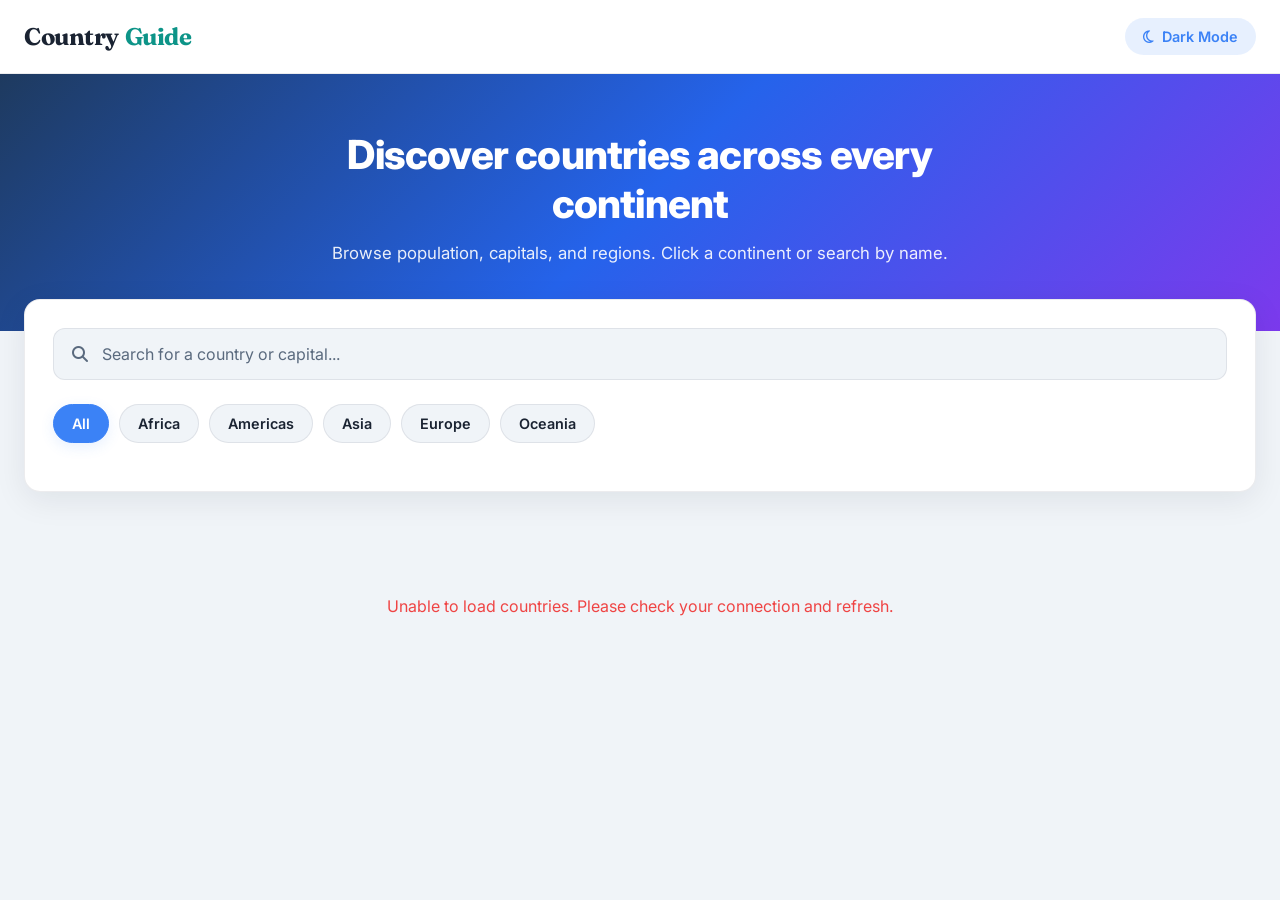
<file: index.html>
<!DOCTYPE html>
<html lang="en">
<head>
    <meta charset="UTF-8" />
    <meta http-equiv="X-UA-Compatible" content="IE=edge" />
    <meta name="viewport" content="width=device-width, initial-scale=1.0" />
    <title>Country Guide</title>
    <link
        rel="stylesheet"
        href="https://cdnjs.cloudflare.com/ajax/libs/font-awesome/6.3.0/css/all.min.css"
        integrity="sha512-SzlrxWUlpfuzQ+pcUCosxcglQRNAq/DZjVsC0lE40xsADsfeQoEypE+enwcOiGjk/bSuGGKHEyjSoQ1zVisanQ=="
        crossorigin="anonymous"
        referrerpolicy="no-referrer"
    />
    <link
        href="https://fonts.googleapis.com/css2?family=Fraunces:opsz,wght@9..144,600;9..144,700&family=Inter:wght@400;500;600;700;800&display=swap"
        rel="stylesheet"
    />
    <link rel="stylesheet" href="style.css" />
    <script src="script.js" defer></script>
</head>
<body>
    <header class="header-container">
        <div class="header-content">
            <h2 class="title">
                <a href="index.html" class="site-logo">
                    <span class="logo-primary">Country</span>
                    <span class="logo-accent">Guide</span>
                </a>
            </h2>
            <p class="theme-changer"><i class="fa-regular fa-moon"></i>&nbsp;&nbsp;<span class="theme-text">Dark Mode</span></p>
        </div>
    </header>

    <section class="hero">
        <div class="hero-content">
            <h1>Discover countries across every continent</h1>
            <p>Browse population, capitals, and regions. Click a continent or search by name.</p>
        </div>
    </section>

    <main>
        <div class="controls">
            <div class="search-box">
                <i class="fa-solid fa-magnifying-glass"></i>
                <input
                    class="search-input"
                    type="search"
                    placeholder="Search for a country or capital..."
                    aria-label="Search countries"
                />
            </div>

            <div class="continent-filters" role="group" aria-label="Filter by continent">
                <button class="continent-btn active" data-region="all">All</button>
                <button class="continent-btn" data-region="Africa">Africa</button>
                <button class="continent-btn" data-region="Americas">Americas</button>
                <button class="continent-btn" data-region="Asia">Asia</button>
                <button class="continent-btn" data-region="Europe">Europe</button>
                <button class="continent-btn" data-region="Oceania">Oceania</button>
            </div>

            <p class="country-count"></p>
        </div>

        <div class="countries-container"></div>
    </main>
</body>
</html>
</file>
<file: style.css>
* {
    box-sizing: border-box;
}

body {
    --background-color: #f0f4f8;
    --text-color: #1a2332;
    --text-muted: #5a6a7e;
    --elements-color: #ffffff;
    --shadow-color: rgba(15, 23, 42, 0.08);
    --accent-color: #3b82f6;
    --accent-hover: #2563eb;
    --accent-soft: rgba(59, 130, 246, 0.12);
    --logo-accent: #0d9488;
    --border-color: rgba(15, 23, 42, 0.08);
    --hero-gradient: linear-gradient(135deg, #1e3a5f 0%, #2563eb 50%, #7c3aed 100%);
    margin: 0;
    font-family: 'Inter', system-ui, sans-serif;
    background-color: var(--background-color);
    color: var(--text-color);
    transition: background-color 0.3s ease, color 0.3s ease;
    min-height: 100vh;
}

body.dark {
    --background-color: #0f172a;
    --text-color: #f1f5f9;
    --text-muted: #94a3b8;
    --elements-color: #1e293b;
    --shadow-color: rgba(0, 0, 0, 0.35);
    --accent-color: #60a5fa;
    --accent-hover: #93c5fd;
    --accent-soft: rgba(96, 165, 250, 0.15);
    --logo-accent: #2dd4bf;
    --border-color: rgba(255, 255, 255, 0.08);
    --hero-gradient: linear-gradient(135deg, #0f172a 0%, #1e40af 50%, #6d28d9 100%);
}

a {
    text-decoration: none;
    color: inherit;
}

.header-container {
    background-color: var(--elements-color);
    border-bottom: 1px solid var(--border-color);
    padding-inline: 24px;
    position: sticky;
    top: 0;
    z-index: 100;
    backdrop-filter: blur(12px);
}

.header-content {
    display: flex;
    align-items: center;
    justify-content: space-between;
    max-width: 1280px;
    margin-inline: auto;
    padding: 18px 0;
}

.title {
    margin: 0;
}

.site-logo {
    display: inline-flex;
    align-items: baseline;
    gap: 6px;
    font-family: 'Fraunces', Georgia, serif;
    font-size: 1.5rem;
    font-weight: 700;
    letter-spacing: -0.02em;
    transition: opacity 0.2s ease;
}

.site-logo:hover {
    opacity: 0.85;
}

.logo-primary {
    color: var(--text-color);
}

.logo-accent {
    color: var(--logo-accent);
}

.theme-changer {
    cursor: pointer;
    font-weight: 600;
    font-size: 0.9rem;
    padding: 10px 18px;
    border-radius: 999px;
    background-color: var(--accent-soft);
    color: var(--accent-color);
    transition: transform 0.2s ease, opacity 0.2s ease;
    margin: 0;
}

.theme-changer:hover {
    transform: translateY(-1px);
    opacity: 0.9;
}

.hero {
    background: var(--hero-gradient);
    color: #fff;
    padding: 56px 24px 64px;
    text-align: center;
}

.hero-content {
    max-width: 720px;
    margin-inline: auto;
}

.hero h1 {
    margin: 0 0 12px;
    font-size: clamp(1.75rem, 4vw, 2.5rem);
    font-weight: 800;
    letter-spacing: -0.02em;
}

.hero p {
    margin: 0;
    font-size: 1.05rem;
    opacity: 0.9;
    line-height: 1.6;
}

main {
    max-width: 1280px;
    margin-inline: auto;
    padding: 0 24px 64px;
}

.controls {
    margin-top: -32px;
    background: var(--elements-color);
    border-radius: 16px;
    padding: 28px;
    box-shadow: 0 8px 32px var(--shadow-color);
    border: 1px solid var(--border-color);
    position: relative;
    z-index: 2;
}

.search-box {
    display: flex;
    align-items: center;
    gap: 12px;
    background: var(--background-color);
    border: 1px solid var(--border-color);
    border-radius: 12px;
    padding: 14px 18px;
    margin-bottom: 24px;
    transition: border-color 0.2s ease, box-shadow 0.2s ease;
}

.search-box:focus-within {
    border-color: var(--accent-color);
    box-shadow: 0 0 0 3px var(--accent-soft);
}

.search-box i {
    color: var(--text-muted);
}

.search-input {
    flex: 1;
    border: none;
    outline: none;
    background: transparent;
    font-family: inherit;
    font-size: 1rem;
    color: var(--text-color);
}

.search-input::placeholder {
    color: var(--text-muted);
}

.continent-filters {
    display: flex;
    flex-wrap: wrap;
    gap: 10px;
}

.continent-btn {
    display: inline-flex;
    align-items: center;
    gap: 8px;
    padding: 10px 18px;
    border: 1px solid var(--border-color);
    border-radius: 999px;
    background: var(--background-color);
    color: var(--text-color);
    font-family: inherit;
    font-size: 0.9rem;
    font-weight: 600;
    cursor: pointer;
    transition: all 0.2s ease;
}

.continent-btn:hover {
    border-color: var(--accent-color);
    color: var(--accent-color);
}

.continent-btn.active {
    background: var(--accent-color);
    border-color: var(--accent-color);
    color: #fff;
    box-shadow: 0 4px 14px var(--accent-soft);
}

.country-count {
    margin: 20px 0 0;
    font-size: 0.9rem;
    font-weight: 600;
    color: var(--text-muted);
}

.countries-container {
    display: grid;
    grid-template-columns: repeat(auto-fill, minmax(280px, 1fr));
    gap: 28px;
    margin-top: 40px;
}

.country-card {
    display: flex;
    flex-direction: column;
    border-radius: 16px;
    overflow: hidden;
    background: var(--elements-color);
    border: 1px solid var(--border-color);
    box-shadow: 0 4px 16px var(--shadow-color);
    transition: transform 0.25s ease, box-shadow 0.25s ease;
}

.country-card:hover {
    transform: translateY(-6px);
    box-shadow: 0 16px 40px var(--shadow-color);
}

.card-flag {
    overflow: hidden;
    aspect-ratio: 16 / 10;
    background: var(--background-color);
}

.country-card img {
    width: 100%;
    height: 100%;
    object-fit: cover;
    transition: transform 0.35s ease;
}

.country-card:hover img {
    transform: scale(1.06);
}

.card-text {
    padding: 20px 22px 24px;
}

.card-title {
    font-size: 1.15rem;
    font-weight: 700;
    margin: 0 0 14px;
    color: var(--text-color);
}

.card-text p {
    margin: 0 0 8px;
    font-size: 0.875rem;
    line-height: 1.5;
    color: var(--text-muted);
}

.card-text p b {
    color: var(--text-color);
    font-weight: 600;
}

.status-message {
    grid-column: 1 / -1;
    text-align: center;
    padding: 48px 24px;
    font-size: 1rem;
    color: var(--text-muted);
}

.status-message.error {
    color: #ef4444;
}

@media (max-width: 768px) {
    .hero {
        padding: 40px 20px 48px;
    }

    .controls {
        padding: 20px;
        margin-top: -24px;
    }

    .continent-filters {
        gap: 8px;
    }

    .continent-btn {
        padding: 8px 14px;
        font-size: 0.85rem;
    }

    .countries-container {
        grid-template-columns: 1fr;
        gap: 20px;
    }

    main {
        padding-inline: 16px;
    }
}
</file>
